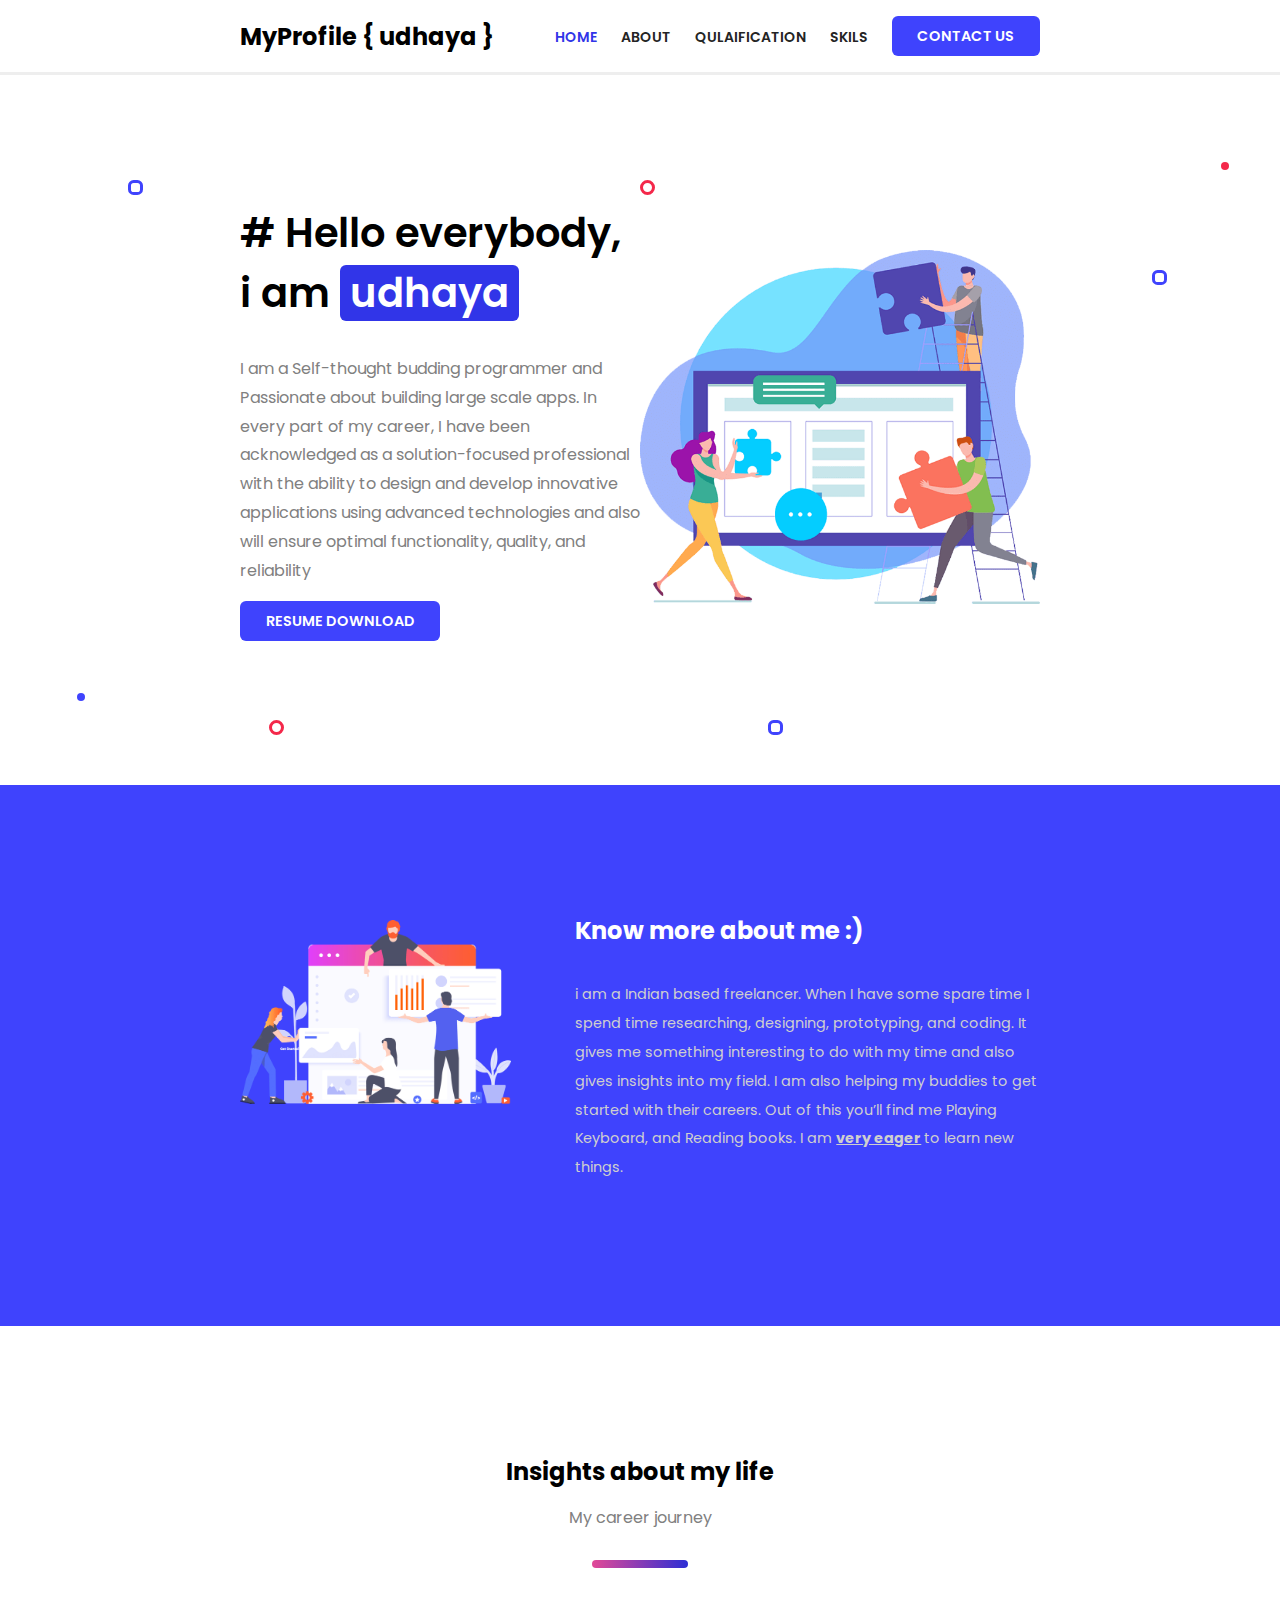
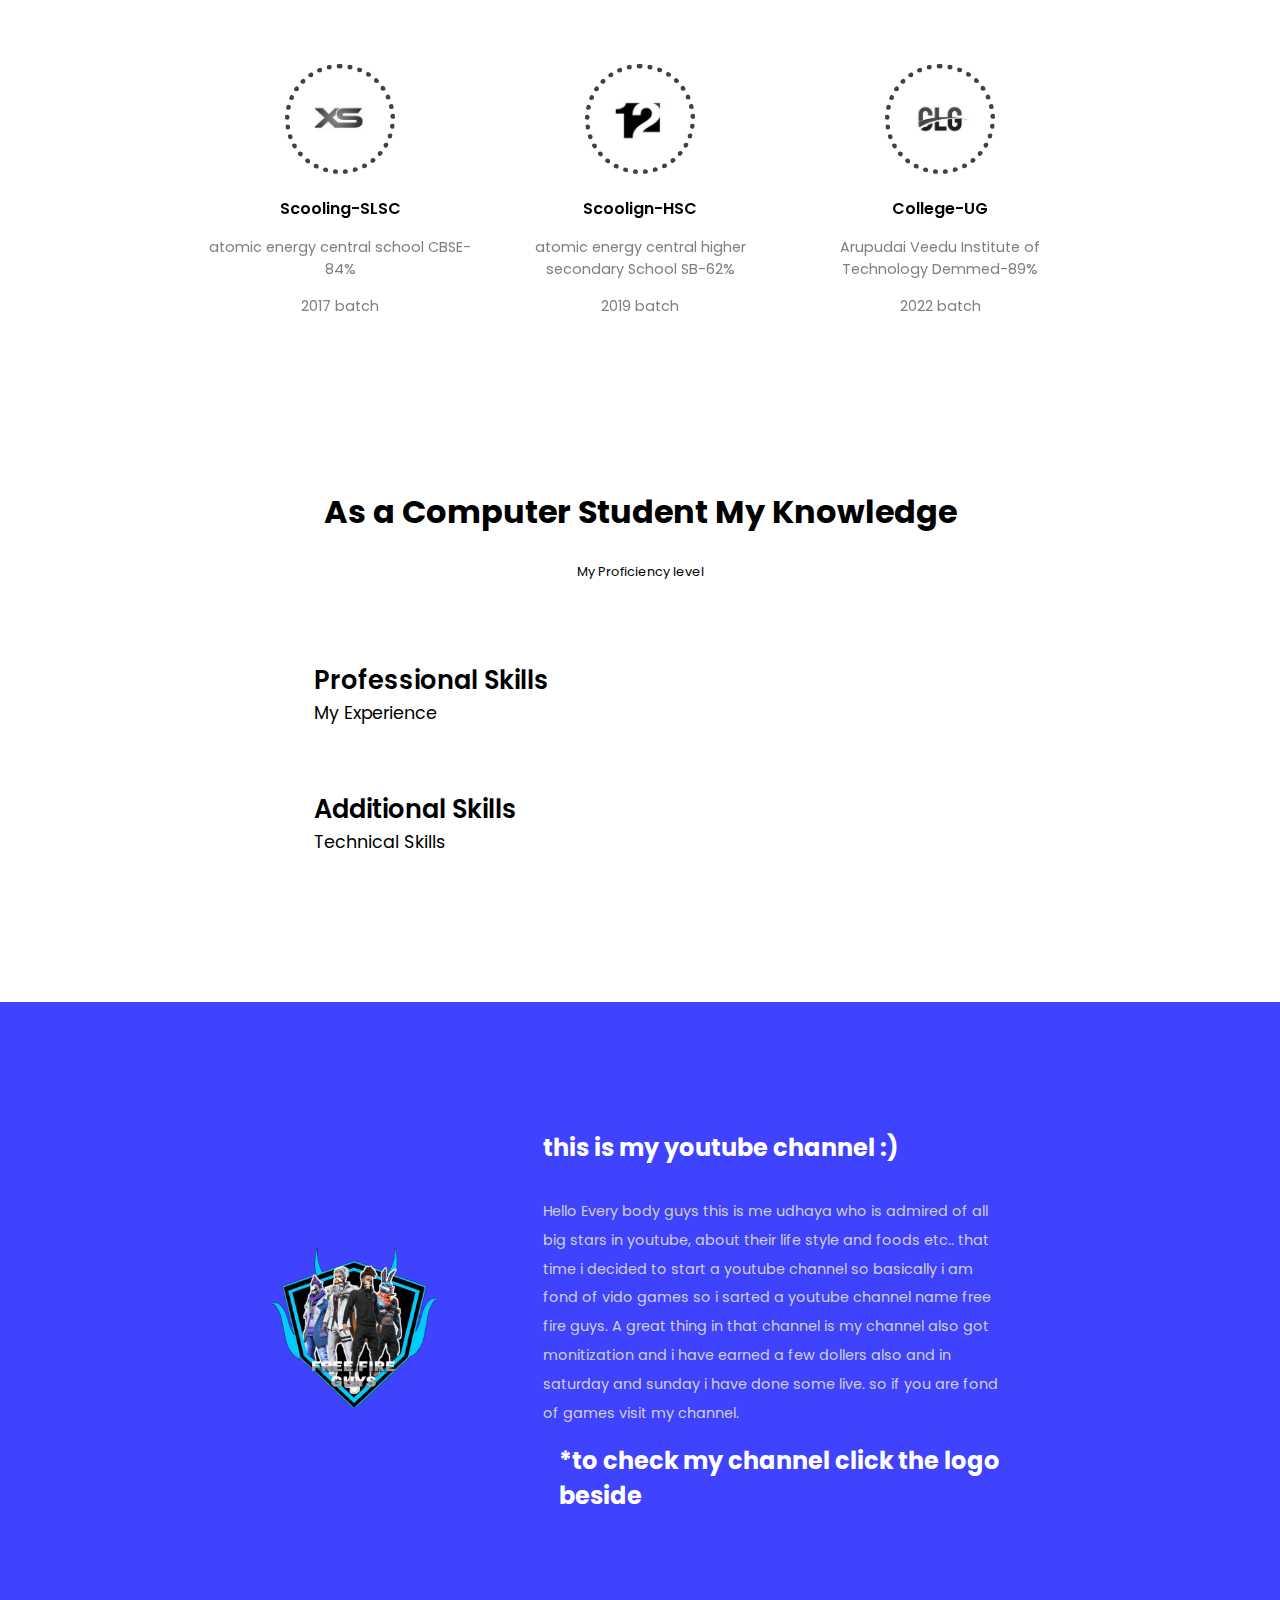
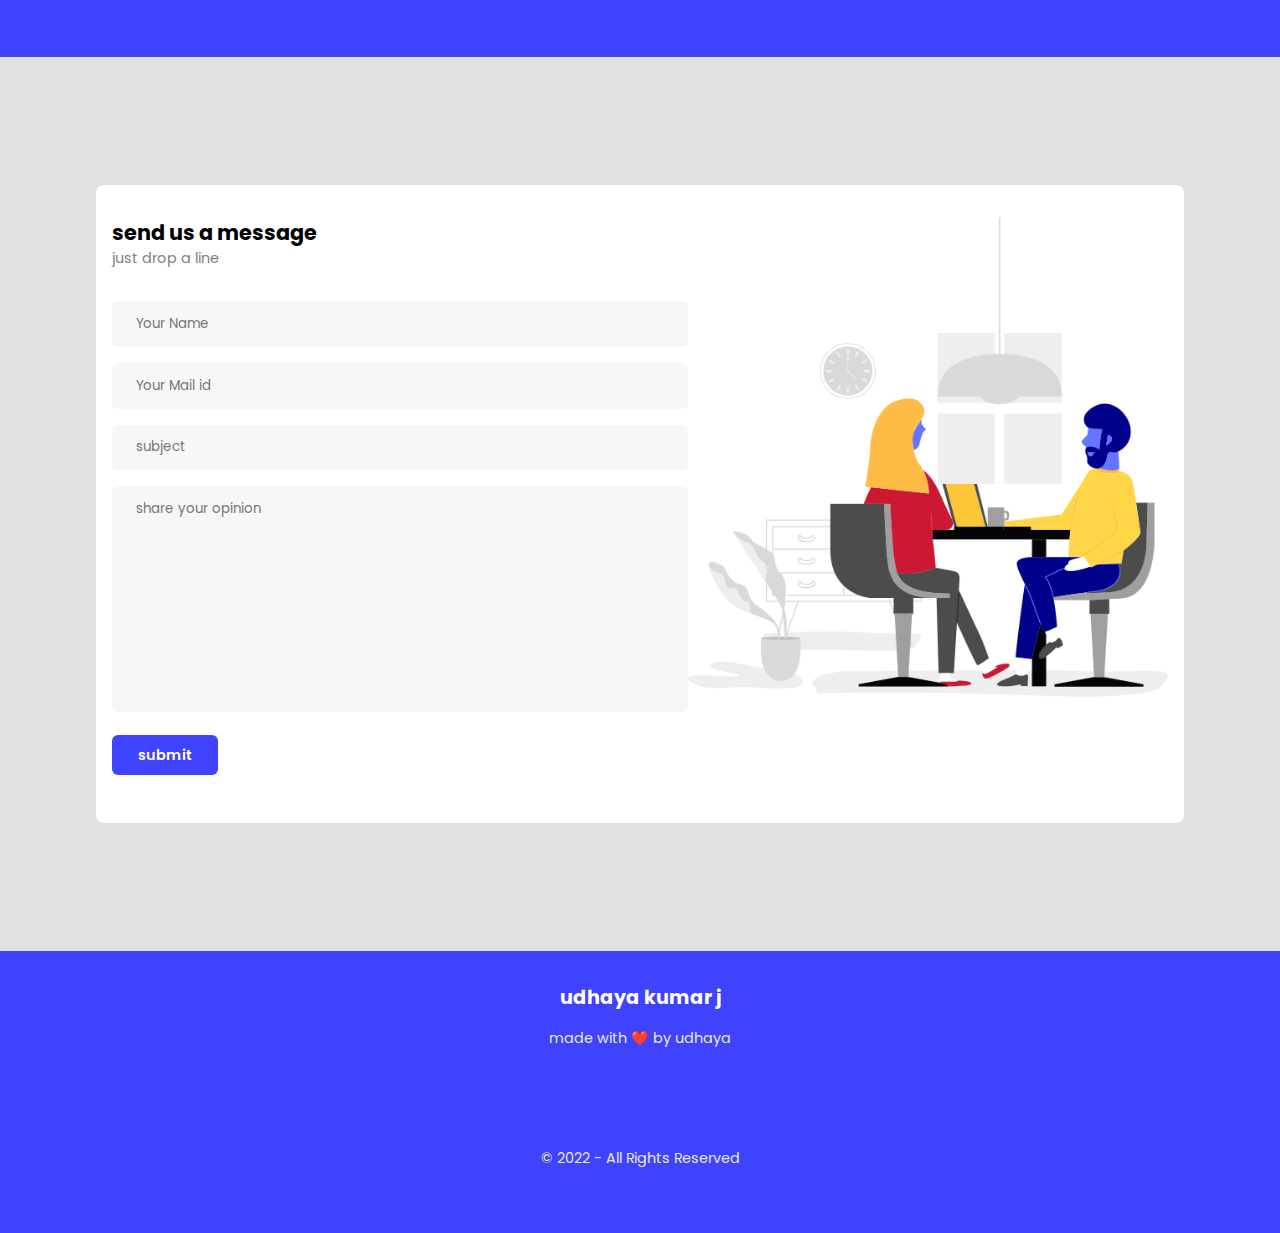
<file: index.html>
<!DOCTYPE html>
<html lang="en">

<head>
    <meta charset="UTF-8">
    <meta http-equiv="X-UA-Compatible" content="IE=edge">
    <meta name="viewport" content="width=device-width, initial-scale=1.0">

    <meta property="og:title" content="UdhyaKumar j portfolio website" />
    <meta property="og:description" content="Guys this is my profile or my life carear journey, this webiste is created by me on my own by refereing internet 
    without anybody help " />
    <meta property="og:image" content="./assets/img/my_website.png" />
    <title>My Own Website</title>
    <!-- <link rel="shortcut icon" href="fevion.png" type="image/x-icon"> -->
    <link rel="shortcut icon" href="./assets/img/favicon.png" type="image/x-icon">

    <link rel="stylesheet" href="https://use.fontawesome.com/releases/v5.1.1/css/all.css"
        integrity="sha384-O8whS3fhG2OnA5Kas0Y9l3cfpmYjapjI0E4theH4iuMD+pLhbf6JI0jIMfYcK3yZ" crossorigin="anonymous">

    <!-- <link rel="stylesheet" href="./assets/css/bootstrap.min.css">  -->

    <link rel="stylesheet" href="./assets/css/bootstrap-grid.rtl.min.css">
    <link rel="stylesheet" href="./assets/css/bootstrap-grid.min.css">
    <link rel="stylesheet" href="./assets/css/style.css">
</head>

<body>
    <!-- START OF HEADER -->
    <header class="header ">
        <div>
            <h2>MyProfile <span class="font_name color-anim">{ udhaya }</span> </h2>
        </div>

        <div>
            <div class="nav-toggler">
                <i class="navIcon fa fa-bars"></i>

                <i class="navIcon fa fa-times hidden"></i>
            </div>
            <ul class="header--menu ">
                <li class="header--menu__item">
                    <a href="#home" class="active">Home</a>
                </li>
                <li class="header--menu__item">
                    <a href="#about">About</a>
                </li>
                <li class="header--menu__item">
                    <a href="#roadmap">Qulaification</a>
                </li>
                <li class="header--menu__item">
                    <a href="#skills">Skils</a>

                </li>
                <li>
                    <a href="#contact" class="btn-primary">Contact Us</a>
                </li>
            </ul>
        </div>
    </header>
    <!-- END OF HEADER -->

    <!-- START OF MAIN -->
    <main>
        <section id="home" class="hero-area">
            <div class="background-shapes">
                <div class="box1"></div>
                <div class="box2"></div>
                <div class="box3"></div>
                <div class="dot1"></div>
                <div class="dot2"></div>
                <div class="dot3"></div>
                <div class="dot4"></div>
                <div class="heart1">
                    <i class="far fa-heart"></i>
                </div>
                <div class="heart1">
                    <i class="far fa-heart"></i>
                </div>
                <div class="heart2">
                    <i class="far fa-heart"></i>
                </div>
                <div class="circle1"></div>
                <div class="circle2"></div>
            </div>
            <div class="hero-area--contents space-y-1">
                <h1 class="hero-area--tittle">
                    # Hello everybody, i am <span class="badge badge-primary">udhaya</span>
                </h1>
                <p class="hero-area--desc">
                    I am a Self-thought budding programmer and Passionate about building large scale apps. In every part
                    of my career, I have been acknowledged as a solution-focused
                    professional with the ability to design and develop innovative applications using advanced
                    technologies and also will ensure optimal functionality, quality, and reliability
                </p>
                <div class="mt-1 space-x-1 space-y-1">
                    <a href="./resume.pdf" target="_thappa">
                        <button class=" btn btn-primary text-uppercase">

                            RESUME DOWNLOAD

                            <i class="fa-duotone fa-download" aria-hidden="true"></i>
                        </button>

                    </a>




                    <!-- jo -->
                </div>
            </div>
            <div>
                <img src="./assets/img/web-design-illustration.png" alt="web development" class="img-responsive">
            </div>

        </section>
        <!-- STARAT OF ABOUT -->
        <section id="about" class="about-area space-x-4 space-y-5">

            <div>
                <img src="./assets/img/web-development-illustration.png" alt="web-development-illustration"
                    class="about-area--img img-responsive">
            </div>
            <div class="about-area--contents space-y-1">
                <h2>Know more about me :)</h2>
                <p class="pt-1">i am a Indian based freelancer. When I have some spare time I spend time
                    researching, designing,
                    prototyping, and coding. It gives me something interesting to do with my time and also gives
                    insights into my field. I am also helping my buddies to get started with their careers. Out of this
                    you’ll find me Playing Keyboard, and Reading books. I am <b><u>very eager</u> </b> to learn new
                    things.</p>
            </div>
        </section>
        <!-- END OF ABOUT -->

        <!-- START OF ROAD MAP -->
        <section id="roadmap" class="roadmap pb-4">
            <div class="roadmap--heading space-y-1">
                <h2>Insights about my life</h2>
                <p>My career journey</p>
                <div class="line"></div>
            </div>

            <div class="roadmap--items space-x-6 ">
                <div class="roadmap--item">
                    <a href="http://www.aecsanupuram.edu.in/">
                    <div class="roadmap--item--img">
                        
                        <img src="./assets/img/technologies/xstd-logo1.jpg" alt="xstd-logo">
                    </div>
                </a>
                    <div class="roadmap--item--contents space-y-1">
                        <h5>Scooling-SLSC</h5>
                        <p>atomic energy central school CBSE-84%</p>
                        <p>2017 batch</p>
                    </div>
                    <!-- <img src="./assets/img/technologies/xiistd-logo.jpg" alt="xiistd-logo.jpg"> -->


                </div>

                <div class="roadmap--item">
                    <a href="https://aecs2kalpakkam.in/">
                    <div class="roadmap--item--img">
                        <img src="./assets/img/technologies/xiistd-logo1.jpg" alt="xstd-logo">
                    </div></a>
                    <div class="roadmap--item--contents space-y-1">
                        <h5>Scoolign-HSC</h5>
                        <p>atomic energy central higher secondary School SB-62%</p>
                        <p>2019 batch</p>
                    </div>
                    <!-- <img src="./assets/img/technologies/xiistd-logo.jpg" alt="xiistd-logo.jpg"> -->


                </div>

                <div class="roadmap--item ">
                    <a href="https://www.avit.ac.in/">
                    <div class="roadmap--item--img">
                        <img src="./assets/img/technologies/clg-logo1.jpg" alt="xstd-logo">
                    </div></a>
                    <div class="roadmap--item--contents space-y-1">
                        <h5>College-UG</h5>
                        <p>Arupudai Veedu Institute of Technology Demmed-89%</p>
                        <p>2022 batch</p>
                    </div>
                    <!-- <img src="./assets/img/technologies/xiistd-logo.jpg" alt="xiistd-logo.jpg"> -->


                </div>




            </div>
        </section>
        <!-- END OF ROAD MAP -->


        <!--  START OF SKILS-->
        <section id="skills" class="skills section pt-1">
            <h2 class="section__title">As a Computer Student My Knowledge</h2>
            <p class="section__subtitle subtitle">My Proficiency level</p>

            <div class="skills__container container grid">
                <div>
                    <!--==================== SKILLS 1 ====================-->
                    <div class="skills__content skills__open " id="btn">
                        <div class="skills__header">
                            <i class="fas fa-code skills__brace"></i>




                            <div>


                                <h1 class="skills__title">Professional Skills</h1>
                                <p class="skills__subtitle">My Experience</p>
                            </div>

                            <i class="fas fa-chevron-down skills__arrow"></i>
                        </div>

                        <div class="skills__list grid " id="list">
                            <div class="skills__data">
                                <div class="skills__titles">
                                    <h3 class="skills_name">C Language</h3>
                                    <span class="skills__number">95%</span>
                                </div>
                                <div class="skills__bar">
                                    <span class="skills__percentage skills__html"></span>
                                </div>
                            </div>

                            <div class="skills__data">
                                <div class="skills__titles">
                                    <h3 class="skills_name">C++</h3>
                                    <span class="skills__number">80%</span>
                                </div>
                                <div class="skills__bar">
                                    <span class="skills__percentage skills__css"></span>
                                </div>
                            </div>

                            <div class="skills__data">
                                <div class="skills__titles">
                                    <h3 class="skills_name">Java</h3>
                                    <span class="skills__number">85%</span>
                                </div>
                                <div class="skills__bar">
                                    <span class="skills__percentage skills__js"></span>
                                </div>
                            </div>

                            <div class="skills__data">
                                <div class="skills__titles">
                                    <h3 class="skills_name">Web Designing</h3>
                                    <span class="skills__number">85%</span>
                                </div>
                                <div class="skills__bar">
                                    <span class="skills__percentage skills__react"></span>
                                </div>
                            </div>

                            <div class="skills__data">
                                <div class="skills__titles">
                                    <h3 class="skills_name">DataBase</h3>
                                    <span class="skills__number">90%</span>
                                </div>
                                <div class="skills__bar">
                                    <span class="skills__percentage skills__angular"></span>
                                </div>
                            </div>

                        </div>
                    </div>

                    <!--==================== SKILLS 2 ====================-->
                    <div class="skills__content skills__close" id="btn_2">
                        <div class="skills__header">
                            <i class="fas fa-server skills__server"></i>

                            <div>
                                <h1 class="skills__title">Additional Skills</h1>
                                <span class="skills__subtitle">Technical Skills</span>
                            </div>

                            <i class="fas fa-chevron-down skills__arrow"></i>
                        </div>

                        <div class="skills__list grid" id="list_2">
                            <div class="skills__data">
                                <div class="skills__titles">
                                    <h3 class="skills_name">Typing Speed</h3>
                                    <span class="skills__number">80%</span>
                                </div>
                                <div class="skills__bar">
                                    <span class="skills__percentage skills__php"></span>
                                </div>
                            </div>

                            <div class="skills__data">
                                <div class="skills__titles">
                                    <h3 class="skills_name">Eger to learn new things</h3>
                                    <span class="skills__number">100%</span>
                                </div>
                                <div class="skills__bar">
                                    <span class="skills__percentage skills__node"></span>
                                </div>
                            </div>

                            <div class="skills__data">
                                <div class="skills__titles">
                                    <h3 class="skills_name">Aptitude</h3>
                                    <span class="skills__number">80%</span>
                                </div>
                                <div class="skills__bar">
                                    <span class="skills__percentage skills__firebase"></span>
                                </div>
                            </div>

                            <div class="skills__data">
                                <div class="skills__titles">
                                    <h3 class="skills_name">English Fluency</h3>
                                    <span class="skills__number">86%</span>
                                </div>
                                <div class="skills__bar">
                                    <span class="skills__percentage skills__python"></span>
                                </div>
                            </div>
                        </div>
                    </div>
                </div>

                <div>
                    <!--==================== SKILLS 3 ====================-->
                    <!-- <div class="skills__content skills__close" id="btn-2">
                        <div class="skills__header">
                            <i class="uil uil-swatchbook skills__icon"></i>

                            <div>
                                <h1 class="skills__title">Databases</h1>
                                <span class="skills__subtitle">More than 1 year</span>
                            </div>

                            <i class="uil uil-angle-down skills__arrow"></i>
                        </div>

                        <div class="skills__list grid" id="list-2">
                            <div class="skills__data">
                                <div class="skills__titles">
                                    <h3 class="skills_name">MySQL</h3>
                                    <span class="skills__number">90%</span>
                                </div>
                                <div class="skills__bar">
                                    <span class="skills__percentage skills__figma"></span>
                                </div>
                            </div>

                            <div class="skills__data">
                                <div class="skills__titles">
                                    <h3 class="skills_name">Microsoft SQL Server</h3>
                                    <span class="skills__number">85%</span>
                                </div>
                                <div class="skills__bar">
                                    <span class="skills__percentage skills__sketch"></span>
                                </div>
                            </div>

                            <div class="skills__data">
                                <div class="skills__titles">
                                    <h3 class="skills_name">MongoDB</h3>
                                    <span class="skills__number">85%</span>
                                </div>
                                <div class="skills__bar">
                                    <span class="skills__percentage skills__photoshop"></span>
                                </div>
                            </div>
                        </div>
                    </div> -->
                </div>
            </div>
        </section>

        <!-- END OF SKILLS -->

        <!--  STARAT OF ADDITIONAL FOR SKILLS   COURCES     -->

        <!-- <hr> -->



        <section class="iframe-area space-x-4">





            <div>
                <a href="https://www.youtube.com/channel/UCulZeiVY-H_SZd2poT81RoQ?app=desktop" target="blank" class="">
                    <img src="./assets/img/free-fire-guys-logo.png" alt="web-development-illustration"
                        class="about-area--img img-responsive"></a>
            </div>
            <div class="iframe-area--contents">
                <h2>this is my youtube channel :)</h2>
                <p class="pt-2">
                    Hello Every body guys this is me udhaya who is admired of all big stars in youtube, about their life
                    style and foods etc..
                    that time i decided to start a youtube channel so basically i am fond of vido games so i sarted a
                    youtube channel name free fire guys.
                    A great thing in that channel is my channel also got monitization and i have earned a few dollers
                    also and in saturday and sunday i have done some live.
                    so if you are fond of games visit my channel.


                </p>
                <h4>*to check my channel click the logo beside</h4>
            </div>
        </section>


        <!--  END OF ADDTIIONAL FOR SKILLS-->

        <!-- START OF CONTACT US -->

        <section id="contact" class="contact">
            <div class="contact-card">
                <form class="contact-card--contents space-y-1"
                    action="https://formsubmit.co/9e9d3fab4dccd85a03547b35c9cc034f" method="POST">
                    <div class="contact-card-header mb-2">
                        <h4>send us a message</h4>
                        <p>just drop a line</p>
                    </div>

                    <div>
                        <input type="text" name="name" id="" placeholder="Your Name" class="form-control" required>
                    </div>
                    <div>
                        <input type="email" name="email" id="" placeholder="Your Mail id" class="form-control" required>
                    </div>
                    <div>
                        <input type="text" name="subject" id="" placeholder="subject" class="form-control" required>
                    </div>
                    <div>
                        <textarea name="textarea" class="form-control resize-none" rows="10"
                            placeholder="share your opinion" required></textarea>

                        <!-- <input type="text" name="name" id="" placeholder="Your Name" class="form-control"> -->
                    </div>
                    <div>
                        <button class="btn-primary">submit</button>
                    </div>


                </form>

                <div>
                    <img src="./assets/img/cyberdude-contact.png" alt="contact me" class="img-responsive">
                </div>
            </div>
        </section>
        <!-- END OF CONATCT US -->










        <!--  STARAT OF ADDITIONAL FOR SKILLS   COURCES     -->





    </main>
    <!-- END OF MAIN -->

    <!--START OF FOOTER  -->
    <footer class="space-y-2">
        <div>
            <h2> udhaya kumar j</h2>
            <p class="mt-1">made with ❤️ by udhaya</p>

        </div>
        <div class="social-icon">
            <a href="https://www.facebook.com/profile.php?id=100019810538057" target="blank"> <i
                    class="fab fa-facebook"></i></a>
            <a href="https://www.linkedin.com/in/udhaya-kumar-5480b6148/" target="_blank"> <i
                    class="fab fa-linkedin"></i></a>
            <a href="https://www.instagram.com/prince_udhaya_u.k/" target="blank"> <i class="fab fa-instagram"></i></a>
            <a href="https://www.youtube.com/channel/UCulZeiVY-H_SZd2poT81RoQ?app=desktop" target="blank"> <i
                    class="fab fa-youtube"></i></a>
        </div>

        <div class="legal">
            <p>&copy; 2022 - All Rights Reserved</p>
        </div>



    </footer>
    <!-- END OF FOOTER -->



    <script src="./assets/js/main.js"></script>

    <!-- <script>
        const button = document.getElementById("btn");
        const list = document.getElementById("list");

        list.style.display = "none";

        button.addEventListener("click", (event) => {
            if (list.style.display == "none") {
                list.style.display = "block";
            } else {
                list.style.display = "none";
            }

        })




    </script>

    <script>
        const button_2 = document.getElementById("btn_2");
        const list_2 = document.getElementById("list_2");

        list_2.style.display = "none";

        button_2.addEventListener("click", (event) => {
            if (list_2.style.display == "none") {
                list_2.style.display = "block";
            } else {
                list_2.style.display = "none";
            }

        }) -->

    </script>

    <script src="./assets/js/main.js"></script>

    <!-- <script src="./assets/js/jquery.min.js"></script> -->
    <!-- <script src="./assets/js/bootstrap.min.js"></script> -->





</body>

</html>
</file>
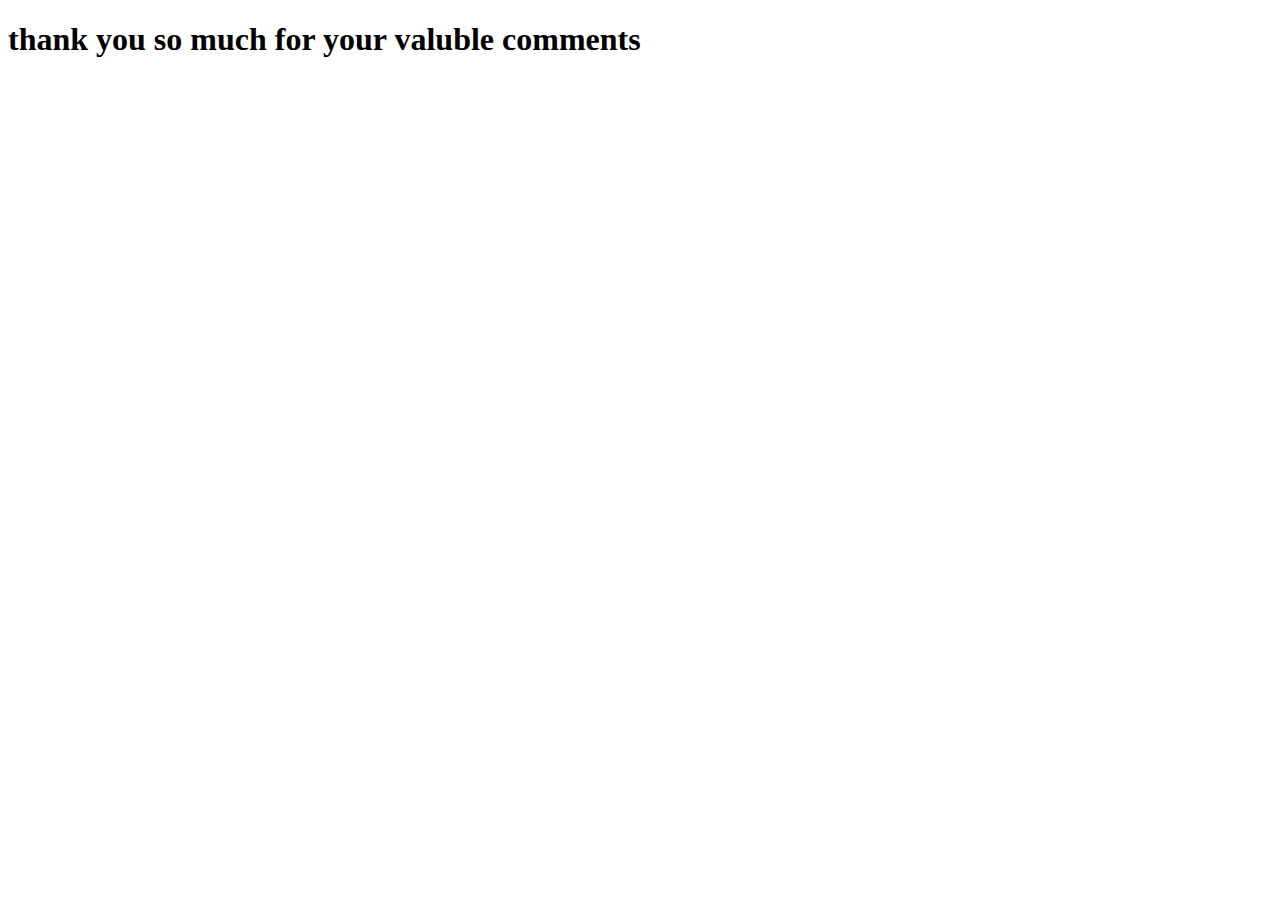
<file: thankyou.html>
<!DOCTYPE html>
<html lang="en">
<head>
    <meta charset="UTF-8">
    <meta http-equiv="X-UA-Compatible" content="IE=edge">
    <meta name="viewport" content="width=device-width, initial-scale=1.0">
    <title>Thank you </title>
</head>
<body>
    <h1>thank you so much for your valuble comments</h1>
</body>
</html>
</file>
<file: assets/css/style.css>
@charset "UTF-8";
@import url("https://fonts.googleapis.com/css2?family=Poppins:wght@100;200;300;400;600;700;800&display=swap");
* {
  padding: 0;
  margin: 0;
  box-sizing: border-box;
  font-family: "poppins", sans-serif;
  scroll-behavior: smooth;
  scroll-margin-top: 50px; }

a {
  text-decoration: none; }

@use "../abstract/variable" as var;
.color-anim {
  transition: 500ms;
  animation: color-change 10s infinite; }

.text-uppercase {
  text-transform: uppercase; }

.line {
  background: linear-gradient(to right, #e24997, #2d2ed4);
  width: 6rem;
  height: 0.5rem;
  border-radius: 6px;
  margin: 30px auto; }

.img-responsive {
  max-width: 100%;
  height: auto; }

.hidden {
  display: none; }

@keyframes color-change {
  0% {
    color: red; }
  50% {
    color: blue; }
  99% {
    color: green; } }
@keyframes box-shape {
  0% {
    transform: rotate(0deg); }
  100% {
    transform: rotate(360deg); } }
@keyframes rotate-infinite {
  0% {
    transform: rotate(0deg); }
  100% {
    transform: rotate(360deg); } }
.m-1 {
  margin: space rem !important; }

.p-1 {
  padding: space rem !important; }

.mt-1 {
  margin-top: 1rem !important; }

.pt-1 {
  padding-top: 1rem !important; }

.mr-1 {
  margin-right: 1rem !important; }

.pr-1 {
  padding-right: 1rem !important; }

.mb-1 {
  margin-bottom: 1rem !important; }

.pb-1 {
  padding-bottom: 1rem !important; }

.ml-1 {
  margin-left: 1rem !important; }

.pl-1 {
  padding-left: 1rem !important; }

.m-2 {
  margin: space rem !important; }

.p-2 {
  padding: space rem !important; }

.mt-2 {
  margin-top: 2rem !important; }

.pt-2 {
  padding-top: 2rem !important; }

.mr-2 {
  margin-right: 2rem !important; }

.pr-2 {
  padding-right: 2rem !important; }

.mb-2 {
  margin-bottom: 2rem !important; }

.pb-2 {
  padding-bottom: 2rem !important; }

.ml-2 {
  margin-left: 2rem !important; }

.pl-2 {
  padding-left: 2rem !important; }

.m-3 {
  margin: space rem !important; }

.p-3 {
  padding: space rem !important; }

.mt-3 {
  margin-top: 3rem !important; }

.pt-3 {
  padding-top: 3rem !important; }

.mr-3 {
  margin-right: 3rem !important; }

.pr-3 {
  padding-right: 3rem !important; }

.mb-3 {
  margin-bottom: 3rem !important; }

.pb-3 {
  padding-bottom: 3rem !important; }

.ml-3 {
  margin-left: 3rem !important; }

.pl-3 {
  padding-left: 3rem !important; }

.m-4 {
  margin: space rem !important; }

.p-4 {
  padding: space rem !important; }

.mt-4 {
  margin-top: 4rem !important; }

.pt-4 {
  padding-top: 4rem !important; }

.mr-4 {
  margin-right: 4rem !important; }

.pr-4 {
  padding-right: 4rem !important; }

.mb-4 {
  margin-bottom: 4rem !important; }

.pb-4 {
  padding-bottom: 4rem !important; }

.ml-4 {
  margin-left: 4rem !important; }

.pl-4 {
  padding-left: 4rem !important; }

.m-5 {
  margin: space rem !important; }

.p-5 {
  padding: space rem !important; }

.mt-5 {
  margin-top: 5rem !important; }

.pt-5 {
  padding-top: 5rem !important; }

.mr-5 {
  margin-right: 5rem !important; }

.pr-5 {
  padding-right: 5rem !important; }

.mb-5 {
  margin-bottom: 5rem !important; }

.pb-5 {
  padding-bottom: 5rem !important; }

.ml-5 {
  margin-left: 5rem !important; }

.pl-5 {
  padding-left: 5rem !important; }

.m-6 {
  margin: space rem !important; }

.p-6 {
  padding: space rem !important; }

.mt-6 {
  margin-top: 6rem !important; }

.pt-6 {
  padding-top: 6rem !important; }

.mr-6 {
  margin-right: 6rem !important; }

.pr-6 {
  padding-right: 6rem !important; }

.mb-6 {
  margin-bottom: 6rem !important; }

.pb-6 {
  padding-bottom: 6rem !important; }

.ml-6 {
  margin-left: 6rem !important; }

.pl-6 {
  padding-left: 6rem !important; }

.m-7 {
  margin: space rem !important; }

.p-7 {
  padding: space rem !important; }

.mt-7 {
  margin-top: 7rem !important; }

.pt-7 {
  padding-top: 7rem !important; }

.mr-7 {
  margin-right: 7rem !important; }

.pr-7 {
  padding-right: 7rem !important; }

.mb-7 {
  margin-bottom: 7rem !important; }

.pb-7 {
  padding-bottom: 7rem !important; }

.ml-7 {
  margin-left: 7rem !important; }

.pl-7 {
  padding-left: 7rem !important; }

.m-8 {
  margin: space rem !important; }

.p-8 {
  padding: space rem !important; }

.mt-8 {
  margin-top: 8rem !important; }

.pt-8 {
  padding-top: 8rem !important; }

.mr-8 {
  margin-right: 8rem !important; }

.pr-8 {
  padding-right: 8rem !important; }

.mb-8 {
  margin-bottom: 8rem !important; }

.pb-8 {
  padding-bottom: 8rem !important; }

.ml-8 {
  margin-left: 8rem !important; }

.pl-8 {
  padding-left: 8rem !important; }

.m-9 {
  margin: space rem !important; }

.p-9 {
  padding: space rem !important; }

.mt-9 {
  margin-top: 9rem !important; }

.pt-9 {
  padding-top: 9rem !important; }

.mr-9 {
  margin-right: 9rem !important; }

.pr-9 {
  padding-right: 9rem !important; }

.mb-9 {
  margin-bottom: 9rem !important; }

.pb-9 {
  padding-bottom: 9rem !important; }

.ml-9 {
  margin-left: 9rem !important; }

.pl-9 {
  padding-left: 9rem !important; }

.m-10 {
  margin: space rem !important; }

.p-10 {
  padding: space rem !important; }

.mt-10 {
  margin-top: 10rem !important; }

.pt-10 {
  padding-top: 10rem !important; }

.mr-10 {
  margin-right: 10rem !important; }

.pr-10 {
  padding-right: 10rem !important; }

.mb-10 {
  margin-bottom: 10rem !important; }

.pb-10 {
  padding-bottom: 10rem !important; }

.ml-10 {
  margin-left: 10rem !important; }

.pl-10 {
  padding-left: 10rem !important; }

.m-12 {
  margin: space rem !important; }

.p-12 {
  padding: space rem !important; }

.mt-12 {
  margin-top: 12rem !important; }

.pt-12 {
  padding-top: 12rem !important; }

.mr-12 {
  margin-right: 12rem !important; }

.pr-12 {
  padding-right: 12rem !important; }

.mb-12 {
  margin-bottom: 12rem !important; }

.pb-12 {
  padding-bottom: 12rem !important; }

.ml-12 {
  margin-left: 12rem !important; }

.pl-12 {
  padding-left: 12rem !important; }

.m-14 {
  margin: space rem !important; }

.p-14 {
  padding: space rem !important; }

.mt-14 {
  margin-top: 14rem !important; }

.pt-14 {
  padding-top: 14rem !important; }

.mr-14 {
  margin-right: 14rem !important; }

.pr-14 {
  padding-right: 14rem !important; }

.mb-14 {
  margin-bottom: 14rem !important; }

.pb-14 {
  padding-bottom: 14rem !important; }

.ml-14 {
  margin-left: 14rem !important; }

.pl-14 {
  padding-left: 14rem !important; }

.m-16 {
  margin: space rem !important; }

.p-16 {
  padding: space rem !important; }

.mt-16 {
  margin-top: 16rem !important; }

.pt-16 {
  padding-top: 16rem !important; }

.mr-16 {
  margin-right: 16rem !important; }

.pr-16 {
  padding-right: 16rem !important; }

.mb-16 {
  margin-bottom: 16rem !important; }

.pb-16 {
  padding-bottom: 16rem !important; }

.ml-16 {
  margin-left: 16rem !important; }

.pl-16 {
  padding-left: 16rem !important; }

.m-18 {
  margin: space rem !important; }

.p-18 {
  padding: space rem !important; }

.mt-18 {
  margin-top: 18rem !important; }

.pt-18 {
  padding-top: 18rem !important; }

.mr-18 {
  margin-right: 18rem !important; }

.pr-18 {
  padding-right: 18rem !important; }

.mb-18 {
  margin-bottom: 18rem !important; }

.pb-18 {
  padding-bottom: 18rem !important; }

.ml-18 {
  margin-left: 18rem !important; }

.pl-18 {
  padding-left: 18rem !important; }

.m-20 {
  margin: space rem !important; }

.p-20 {
  padding: space rem !important; }

.mt-20 {
  margin-top: 20rem !important; }

.pt-20 {
  padding-top: 20rem !important; }

.mr-20 {
  margin-right: 20rem !important; }

.pr-20 {
  padding-right: 20rem !important; }

.mb-20 {
  margin-bottom: 20rem !important; }

.pb-20 {
  padding-bottom: 20rem !important; }

.ml-20 {
  margin-left: 20rem !important; }

.pl-20 {
  padding-left: 20rem !important; }

.space-x-1 > * {
  margin-right: 1rem; }

.space-y-1 > * {
  margin-bottom: 1rem; }

.space-x-2 > * {
  margin-right: 2rem; }

.space-y-2 > * {
  margin-bottom: 2rem; }

.space-x-3 > * {
  margin-right: 3rem; }

.space-y-3 > * {
  margin-bottom: 3rem; }

.space-x-4 > * {
  margin-right: 4rem; }

.space-y-4 > * {
  margin-bottom: 4rem; }

.space-x-5 > * {
  margin-right: 5rem; }

.space-y-5 > * {
  margin-bottom: 5rem; }

@use "../abstract/variable" as var;
.btn, .btn-primary {
  padding: 0.8rem 1.6rem;
  border-radius: 6px;
  font-weight: 600;
  line-height: 1;
  font-size: 0.9rem;
  border: none;
  outline: none;
  display: inline-block; }
  .btn-primary {
    background-color: #3f43fd;
    color: white; }
    .btn-primary:hover {
      background-color: #3135e8;
      transition: 300ms;
      display: inline-block;
      font-size: 1rem; }

.form-control {
  padding: 0.8rem 1.5rem;
  width: 100%;
  background-color: #f7f7f7;
  border: none;
  border-radius: 5px;
  outline: none; }
  .form-control:focus {
    border: 2px solid #3f43fd; }

@use "../abstract/variable" as var;
.header {
  padding: 1rem 20rem;
  display: flex;
  justify-content: space-between;
  align-items: center;
  border-bottom: #eee solid; }
  @media only screen and (max-width: 576px) {
    .header {
      padding: 1rem 2rem; } }
  @media only screen and (min-width: 576px) {
    .header {
      padding: 1rem 2rem; } }
  @media only screen and (min-width: 768px) {
    .header {
      padding: 1rem 2rem; } }
  @media only screen and (min-width: 992px) {
    .header {
      padding: 1rem 6rem; } }
  @media only screen and (min-width: 1200px) {
    .header {
      padding: 1rem 15rem; } }
  @media only screen and (min-width: 1400px) {
    .header {
      padding: 1rem 20rem; } }
  @media only screen and (max-width: 576px) {
    .header h2 > span {
      font-size: 1rem; } }
  .header .nav-toggler {
    display: none; }
    @media only screen and (max-width: 576px) {
      .header .nav-toggler {
        display: block;
        font-size: 1.3rem; } }
    @media only screen and (min-width: 576px) {
      .header .nav-toggler {
        display: block;
        font-size: 1.3rem; } }
    @media only screen and (min-width: 768px) {
      .header .nav-toggler {
        display: block;
        font-size: 1.3rem; } }
    @media only screen and (min-width: 992px) {
      .header .nav-toggler {
        display: none;
        font-size: 1.3rem; } }
  .header--menu {
    display: flex;
    align-items: center;
    list-style: none;
    text-transform: uppercase; }
    @media only screen and (max-width: 576px) {
      .header--menu {
        display: none;
        position: fixed;
        top: -100%;
        background-color: #0080ff;
        left: 0;
        width: 100vw;
        height: 100vh;
        z-index: 1;
        transition: 500ms; }
        .header--menu.show {
          display: block;
          top: 64px;
          text-align: center; }
        .header--menu li {
          padding: 2rem; }
          .header--menu li a {
            color: white; }
            .header--menu li a.active {
              color: black; } }
    @media only screen and (min-width: 576px) and (max-width: 768px) {
      .header--menu {
        display: none;
        position: fixed;
        top: -100%;
        background-color: #0080ff;
        left: 0;
        width: 100vw;
        height: 100vh;
        z-index: 1;
        transition: 500ms; }
        .header--menu.show {
          display: block;
          top: 64px;
          text-align: center; }
        .header--menu li {
          padding: 2rem; }
          .header--menu li a {
            color: white; }
            .header--menu li a.active {
              color: black; } }
    @media only screen and (min-width: 768px) and (max-width: 992px) {
      .header--menu {
        display: none;
        position: fixed;
        top: -100%;
        background-color: #0080ff;
        left: 0;
        width: 100vw;
        height: 100vh;
        z-index: 1;
        transition: 500ms; }
        .header--menu.show {
          display: block;
          top: 64px;
          text-align: center; }
        .header--menu li {
          padding: 2rem; }
          .header--menu li a {
            color: white; }
            .header--menu li a.active {
              color: black; } }
    @media only screen and (min-width: 992px) {
      .header--menu {
        display: flex; } }
    .header--menu__item > a {
      margin-right: 1.5rem;
      font-size: 14px;
      font-weight: 600;
      color: #242424;
      transition: 200ms; }
      .header--menu__item > a:hover {
        color: #3135e8; }
      .header--menu__item > a.active {
        color: #3135e8; }
  .header.navbar-fixed {
    position: fixed;
    top: -1px;
    left: 0;
    right: 0;
    width: 100%;
    background-color: #eee;
    box-shadow: 1px 1px 1px 0 #e6e6e6;
    z-index: 10; }

@media only screen and (max-width: 576px) {
  .background-shapes {
    display: none; } }
.background-shapes .box1 {
  position: absolute;
  top: 20%;
  left: 10%;
  border-radius: 0.35rem;
  width: 15px;
  height: 15px;
  background-color: transparent;
  border: 3px solid #3f43fd;
  z-index: -1;
  transform: rotate(360deg);
  animation: box-shape linear 5s infinite; }
.background-shapes .box2 {
  position: absolute;
  top: 80%;
  left: 60%;
  border-radius: 0.35rem;
  width: 15px;
  height: 15px;
  background-color: transparent;
  border: 3px solid #3f43fd;
  z-index: -1;
  transform: rotate(360deg);
  animation: box-shape linear 5s infinite; }
.background-shapes .box3 {
  position: absolute;
  top: 30%;
  left: 90%;
  border-radius: 0.35rem;
  width: 15px;
  height: 15px;
  background-color: transparent;
  border: 3px solid #3f43fd;
  z-index: -1;
  transform: rotate(360deg);
  animation: box-shape linear 5s infinite; }
.background-shapes .dot1 {
  position: absolute;
  top: 77%;
  left: 6%;
  border-radius: 50%;
  width: 8px;
  height: 8px;
  background-color: #3f43fd;
  z-index: -1;
  transform: rotate(360deg);
  animation: box-shape linear 5s infinite; }
.background-shapes .dot2 {
  position: absolute;
  top: 18%;
  right: 4%;
  border-radius: 50%;
  width: 8px;
  height: 8px;
  background-color: #f4284a;
  z-index: -1;
  transform: rotate(360deg);
  animation: box-shape linear 5s infinite; }
.background-shapes .dot3 {
  position: absolute;
  top: 90%;
  left: 43%;
  border-radius: 50%;
  width: 8px;
  height: 8px;
  background-color: #f428f4;
  z-index: -1;
  transform: rotate(360deg);
  animation: box-shape linear 5s infinite; }
.background-shapes .dot4 {
  position: absolute;
  top: 91%;
  right: 6%;
  border-radius: 50%;
  width: 8px;
  height: 8px;
  background-color: red;
  z-index: -1;
  transform: rotate(360deg);
  animation: box-shape linear 5s infinite; }
.background-shapes .heart1 {
  font-size: 1.5rem;
  position: absolute;
  top: 51%;
  left: 12%;
  z-index: -1;
  color: #f4284a;
  animation: box-shape linear 5s infinite; }
  @media only screen and (min-width: 992px) {
    .background-shapes .heart1 {
      left: 5%; } }
.background-shapes .heart2 {
  font-size: 1.5rem;
  position: absolute;
  top: 55%;
  right: 8%;
  z-index: -1;
  color: red;
  animation: box-shape linear 5s infinite; }
  @media only screen and (min-width: 992px) {
    .background-shapes .heart2 {
      right: 5%;
      top: 60%; } }
.background-shapes .circle1 {
  position: absolute;
  top: 80%;
  left: 21%;
  border-radius: 50%;
  width: 15px;
  height: 15px;
  border: 3px solid #f4284a;
  z-index: -1;
  transform: rotate(360deg);
  animation: box-shape linear 5s infinite; }
.background-shapes .circle2 {
  position: absolute;
  top: 25%;
  left: 50%;
  border-radius: 50%;
  width: 15px;
  height: 15px;
  border: 3px solid #f4284a;
  z-index: -1;
  transform: rotate(360deg);
  animation: box-shape linear 5s infinite; }
  @media only screen and (min-width: 576px) {
    .background-shapes .circle2 {
      top: 20%; } }
  @media only screen and (min-width: 768px) {
    .background-shapes .circle2 {
      top: 20%; } }

footer {
  padding: 2rem 0rem;
  background-color: #3f43fd;
  text-align: center;
  color: #fff; }
  @media only screen and (max-width: 576px) {
    footer h2 {
      font-size: 1.2rem; } }
  @media only screen and (min-width: 576px) {
    footer h2 {
      font-size: 1.2rem; } }
  @media only screen and (min-width: 1400px) {
    footer h2 {
      font-size: 1.5rem; } }
  footer p {
    color: #e8e8e8; }
    @media only screen and (max-width: 576px) {
      footer p {
        font-size: 0.9rem; } }
    @media only screen and (min-width: 576px) {
      footer p {
        font-size: 0.9rem; } }
  footer a {
    color: #fff; }
    footer a:hover {
      text-shadow: 2px 2px 10px black; }
  footer .social-icon > a > i {
    transition: 500ms;
    font-size: 1.5rem;
    padding: 0 10px;
    color: #1619a0; }
    footer .social-icon > a > i:hover {
      color: #e0e0e0; }
  footer .legal {
    font-size: 0.9rem; }

.badge {
  padding: 0px 10px;
  border-radius: 6px; }
  .badge-primary {
    background-color: #3135e8;
    color: white; }

.about-area {
  background-color: #3f43fd;
  padding: 8rem 20rem;
  display: flex;
  justify-content: center;
  align-items: center;
  margin-top: 11rem; }
  @media only screen and (max-width: 576px) {
    .about-area {
      padding: 4rem 2rem;
      flex-direction: column;
      margin-top: 0; } }
  @media only screen and (min-width: 576px) {
    .about-area {
      padding: 4rem 2rem;
      flex-direction: column;
      margin-top: 0; } }
  @media only screen and (min-width: 992px) {
    .about-area {
      flex-direction: row;
      align-items: center;
      padding: 8rem 6rem;
      margin-top: 0; } }
  @media only screen and (min-width: 1200px) {
    .about-area {
      padding: 8rem 15rem; } }
  @media only screen and (min-width: 1400px) {
    .about-area {
      padding: 8rem 20rem; } }
  .about-area--img {
    width: 32rem; }
    @media only screen and (min-width: 576px) {
      .about-area--img {
        width: 20rem; } }
    @media only screen and (min-width: 992px) {
      .about-area--img {
        width: 66rem;
        align-items: center; } }
    @media only screen and (min-width: 1200px) {
      .about-area--img {
        width: 100rem; } }
  .about-area--contents {
    color: #fff; }
    @media only screen and (max-width: 576px) {
      .about-area--contents {
        margin: 0; } }
    @media only screen and (min-width: 576px) {
      .about-area--contents {
        margin: 0; } }
    .about-area--contents h2 {
      font-size: 3rem; }
      @media only screen and (max-width: 576px) {
        .about-area--contents h2 {
          font-size: 1.5rem; } }
      @media only screen and (min-width: 576px) {
        .about-area--contents h2 {
          font-size: 1.5rem; } }
      @media only screen and (min-width: 1400px) {
        .about-area--contents h2 {
          font-size: 3rem; } }
    .about-area--contents p {
      line-height: 2;
      color: #cfcfcf;
      padding: none; }
      @media only screen and (max-width: 576px) {
        .about-area--contents p {
          font-size: 0.9rem; } }
      @media only screen and (min-width: 576px) {
        .about-area--contents p {
          font-size: 0.9rem; } }
      @media only screen and (min-width: 992px) {
        .about-area--contents p {
          font-size: 0.9rem; } }
      @media only screen and (min-width: 1400px) {
        .about-area--contents p {
          font-size: 1rem; } }

.hero-area {
  padding: 8rem 20rem;
  display: flex;
  justify-content: space-around;
  align-items: center; }
  @media only screen and (max-width: 576px) {
    .hero-area {
      padding: 4rem 2rem;
      flex-direction: column; } }
  @media only screen and (min-width: 576px) {
    .hero-area {
      padding: 4rem 2rem;
      flex-direction: column; } }
  @media only screen and (min-width: 768px) {
    .hero-area {
      padding: 4rem 2rem;
      flex-direction: column; } }
  @media only screen and (min-width: 992px) {
    .hero-area {
      padding: 8rem 6rem;
      flex-direction: row; } }
  @media only screen and (min-width: 1200px) {
    .hero-area {
      padding: 8rem 15rem;
      flex-direction: row;
      justify-content: space-between; } }
  @media only screen and (min-width: 1400px) {
    .hero-area {
      padding: 8rem 20rem;
      justify-content: space-around; } }
  @media only screen and (min-width: 576px) {
    .hero-area img {
      width: 25rem; } }
  @media only screen and (min-width: 1200px) {
    .hero-area img {
      width: 35rem; } }
  @media only screen and (min-width: 1400px) {
    .hero-area img {
      width: 45rem; } }
  .hero-area--contents {
    max-width: 25rem; }
    @media only screen and (min-width: 992px) {
      .hero-area--contents {
        max-width: 25rem; } }
  .hero-area--tittle {
    font-size: 3rem;
    font-weight: 600; }
    @media only screen and (max-width: 576px) {
      .hero-area--tittle {
        font-size: 2rem; } }
    @media only screen and (min-width: 576px) {
      .hero-area--tittle {
        font-size: 1.3rem; } }
    @media only screen and (min-width: 992px) {
      .hero-area--tittle {
        font-size: 2rem; } }
    @media only screen and (min-width: 1200px) {
      .hero-area--tittle {
        font-size: 2.5rem; } }
    @media only screen and (min-width: 1400px) {
      .hero-area--tittle {
        font-size: 3rem; } }
  .hero-area > span {
    font-size: 1.5rem; }
    @media only screen and (min-width: 1400px) {
      .hero-area > span {
        font-size: 3rem; } }
  @media only screen and (max-width: 576px) {
    .hero-area--subtitle {
      font-size: 0.7rem; } }
  @media only screen and (max-width: 992px) {
    .hero-area--subtitle {
      font-size: 1rem; } }
  .hero-area--desc {
    margin-top: 2rem;
    font-size: 1.2rem;
    line-height: 1.8;
    color: grey; }
    @media only screen and (max-width: 576px) {
      .hero-area--desc {
        font-size: 0.9rem; } }
    @media only screen and (min-width: 576px) {
      .hero-area--desc {
        font-size: 0.9rem; } }
    @media only screen and (min-width: 992px) {
      .hero-area--desc {
        font-size: 1rem; } }
    @media only screen and (min-width: 1400px) {
      .hero-area--desc {
        font-size: 1.2rem; } }

.roadmap {
  padding: 8rem 20rem 6rem 20rem; }
  @media only screen and (max-width: 576px) {
    .roadmap {
      padding: 4rem 2rem; } }
  @media only screen and (min-width: 576px) {
    .roadmap {
      padding: 4rem 2rem; } }
  @media only screen and (min-width: 992px) {
    .roadmap {
      padding: 8rem 4rem; } }
  @media only screen and (min-width: 1200px) {
    .roadmap {
      padding: 8rem 4rem; } }
  @media only screen and (min-width: 1400px) {
    .roadmap {
      padding: 8rem 10rem; } }
  .roadmap--heading {
    text-align: center; }
  .roadmap h5 {
    font-size: 2rem; }
  .roadmap p {
    color: gray; }
  .roadmap--items {
    display: flex;
    justify-content: center;
    align-items: center;
    margin-top: 3rem;
    position: relative; }
    @media only screen and (max-width: 576px) {
      .roadmap--items {
        flex-direction: column; } }
    @media only screen and (min-width: 576px) {
      .roadmap--items {
        flex-direction: column; } }
    @media only screen and (min-width: 992px) {
      .roadmap--items {
        flex-direction: row; } }
  .roadmap--item {
    transition: 300ms;
    text-align: center;
    padding: 3rem 1rem;
    text-align: center;
    max-width: 300px;
    cursor: pointer;
    filter: grayscale(100%); }
    .roadmap--item:hover .roadmap--item--img::after {
      animation: rotate-infinite 4000ms linear infinite; }
    .roadmap--item--img {
      position: relative;
      width: 100px;
      height: 100px;
      margin: 0 auto 30px; }
      .roadmap--item--img img {
        width: 60px;
        margin: 25px; }
      .roadmap--item--img::after {
        position: absolute;
        top: 0;
        left: -5px;
        content: "";
        width: 100%;
        height: 100%;
        border: 5px dotted;
        border-radius: 50%;
        color: #3135e8; }
    .roadmap--item--contents {
      margin-top: 2rem; }
      .roadmap--item--contents h5 {
        font-size: 1.5rem;
        font-weight: 600; }
        @media only screen and (min-width: 992px) {
          .roadmap--item--contents h5 {
            font-size: 1rem; } }
        @media only screen and (min-width: 1400px) {
          .roadmap--item--contents h5 {
            font-size: 1.5rem; } }
      .roadmap--item--contents p {
        color: gray;
        line-height: 1.5; }
        @media only screen and (min-width: 992px) {
          .roadmap--item--contents p {
            font-size: 0.9rem; } }
        @media only screen and (min-width: 1400px) {
          .roadmap--item--contents p {
            font-size: 1rem; } }
    .roadmap--item:not(:last-child)::before {
      transition: 600ms;
      position: absolute;
      top: 35%;
      right: -20%;
      content: "";
      width: 70px;
      height: 70px;
      font-family: "font awesome 5 free";
      font-weight: 600;
      font-size: 3rem;
      color: #020702;
      z-index: 1;
      line-height: 1; }
      @media only screen and (max-width: 576px) {
        .roadmap--item:not(:last-child)::before {
          content: "\f107";
          top: 90%;
          left: 39%; } }
      @media only screen and (min-width: 576px) {
        .roadmap--item:not(:last-child)::before {
          content: "\f107";
          top: 90%;
          left: 39%; } }
      @media only screen and (min-width: 992px) {
        .roadmap--item:not(:last-child)::before {
          content: "";
          top: 35%;
          left: auto;
          right: -20%; } }
    .roadmap--item:hover:not(:last-child)::before {
      color: #3135e8;
      right: -22%; }
    .roadmap--item:hover {
      filter: grayscale(0); }
    .roadmap--item:hover h5 {
      color: #3135e8; }

* {
  box-sizing: border-box;
  padding: 0;
  margin: 0; }

.fa-code {
  font-size: 2rem; }

.grid {
  display: grid;
  gap: 1.5rem; }

.container {
  max-width: 768px; }

.section {
  padding: 2rem 0 4rem; }
  @media only screen and (max-width: 576px) {
    .section {
      margin-top: 0; } }
  @media only screen and (min-width: 576px) {
    .section {
      margin-top: 0; } }
  .section h2 {
    display: block;
    font-size: 2rem;
    margin-block-start: 0.83em;
    margin-block-end: 0.83em;
    margin-inline-start: 0px;
    margin-inline-end: 0px;
    font-weight: bold; }
    @media only screen and (max-width: 576px) {
      .section h2 {
        font-size: 1.5rem; } }
  .section__title {
    text-align: center; }
  .section__subtitle {
    text-align: center;
    margin-bottom: 4rem; }
    @media only screen and (max-width: 576px) {
      .section__subtitle {
        font-size: 0.8rem; } }
    @media only screen and (min-width: 576px) {
      .section__subtitle {
        font-size: 0.8rem; } }

.skills {
  background: white; }
  @media only screen and (max-width: 576px) {
    .skills {
      padding: 0rem 2rem;
      align-items: center; } }
  @media only screen and (min-width: 576px) {
    .skills {
      padding: 0rem 2rem;
      align-items: center; } }
  @media only screen and (min-width: 992px) {
    .skills {
      padding: 8rem 15rem;
      align-items: center; } }
  @media only screen and (min-width: 1200px) {
    .skills {
      padding: 8rem 10rem;
      align-items: center; } }
  @media only screen and (min-width: 1400px) {
    .skills {
      padding: 8rem 20rem;
      align-items: center; } }
  .skills__container {
    row-gap: 0; }
  .skills__header {
    display: flex;
    align-items: center;
    margin-bottom: 2.5px;
    cursor: pointer; }
  .skills__brace {
    margin-right: 30px;
    color: #57e0be; }
  .skills__server {
    margin-right: 30px;
    font-size: 2rem;
    color: #57e0be; }
  .skills__title {
    font-weight: 600;
    font-size: 1.5rem; }
    @media only screen and (max-width: 576px) {
      .skills__title {
        font-size: 1rem; } }
    @media only screen and (min-width: 576px) {
      .skills__title {
        font-size: 1rem; } }
    @media only screen and (min-width: 1200px) {
      .skills__title {
        font-size: 1.5rem; } }
    @media only screen and (min-width: 1200px) {
      .skills__title {
        font-size: 1.6rem; } }
  @media only screen and (max-width: 576px) {
    .skills__subtitle {
      font-size: 0.7rem; } }
  @media only screen and (min-width: 576px) {
    .skills__subtitle {
      font-size: 0.7rem; } }
  @media only screen and (min-width: 1200px) {
    .skills__subtitle {
      font-size: 1rem; } }
  @media only screen and (min-width: 1200px) {
    .skills__subtitle {
      font-size: 1.1rem; } }
  .skills__arrow {
    margin-left: auto;
    color: #57e0be;
    font-size: 1.5rem; }
  .skills__open, .skills__list {
    height: max-content;
    margin-bottom: 30px; }
  .skills__titles {
    display: flex;
    justify-content: space-between;
    margin-bottom: 5px; }
    @media only screen and (max-width: 576px) {
      .skills__titles {
        font-size: 0.8rem; } }
    @media only screen and (min-width: 576px) {
      .skills__titles {
        font-size: 0.8rem; } }
    @media only screen and (min-width: 992px) {
      .skills__titles {
        font-size: 0.9rem; } }
    @media only screen and (min-width: 1200px) {
      .skills__titles {
        font-size: 1rem; } }
    @media only screen and (min-width: 1400px) {
      .skills__titles {
        font-size: 1.1rem; } }
  .skills__bar {
    background-color: #b6fcea;
    height: 5px;
    border-radius: 0.25rem; }
  .skills__percentage {
    display: block;
    background-color: #57e0be;
    height: 5px;
    border-radius: 0.25rem; }
  .skills__html {
    width: 95%; }
  .skills__css {
    width: 80%; }
  .skills__js {
    width: 85%; }
  .skills__react {
    width: 85%; }
  .skills__angular {
    width: 85%; }
  .skills__data {
    padding: 1rem; }
  .skills__php {
    width: 80%; }
  .skills__firebase {
    width: 80%; }
  .skills__python {
    width: 86%; }

#btn, #btn_2 {
  padding: 1rem; }

#list, #list_2 {
  padding: 1rem; }

.iframe-area {
  background-color: #3f43fd;
  padding: 8rem 20rem;
  display: flex;
  justify-content: center;
  align-items: center;
  margin-top: 11rem; }
  @media only screen and (max-width: 576px) {
    .iframe-area {
      padding: 4rem 2rem;
      margin-top: 0;
      flex-direction: column; } }
  @media only screen and (min-width: 576px) {
    .iframe-area {
      padding: 4rem 2rem;
      margin-top: 0;
      flex-direction: column; } }
  @media only screen and (min-width: 992px) {
    .iframe-area {
      padding: 8rem 6rem;
      align-items: center;
      flex-direction: row; } }
  @media only screen and (min-width: 1200px) {
    .iframe-area {
      padding: 8rem 15rem; } }
  @media only screen and (min-width: 1400px) {
    .iframe-area {
      padding: 8rem 20rem; } }
  .iframe-area--img {
    width: 32rem; }
    @media only screen and (min-width: 576px) {
      .iframe-area--img {
        width: 20rem; } }
    @media only screen and (min-width: 992px) {
      .iframe-area--img {
        width: 66rem;
        align-items: center; } }
    @media only screen and (min-width: 1200px) {
      .iframe-area--img {
        width: 100rem; } }
  .iframe-area--contents {
    color: #fff; }
    @media only screen and (max-width: 576px) {
      .iframe-area--contents {
        margin: 0; } }
    @media only screen and (min-width: 576px) {
      .iframe-area--contents {
        margin: 0; } }
    .iframe-area--contents h2 {
      font-size: 3rem; }
      @media only screen and (max-width: 576px) {
        .iframe-area--contents h2 {
          font-size: 1.5rem; } }
      @media only screen and (min-width: 576px) {
        .iframe-area--contents h2 {
          font-size: 1.5rem; } }
      @media only screen and (min-width: 992px) {
        .iframe-area--contents h2 {
          font-size: 1.5rem; } }
      @media only screen and (min-width: 1400px) {
        .iframe-area--contents h2 {
          font-size: 3rem; } }
    .iframe-area--contents p {
      line-height: 2;
      color: #cfcfcf;
      padding-right: 2rem; }
      @media only screen and (max-width: 576px) {
        .iframe-area--contents p {
          font-size: 0.9rem; } }
      @media only screen and (min-width: 576px) {
        .iframe-area--contents p {
          font-size: 0.9rem; } }
      @media only screen and (min-width: 1400px) {
        .iframe-area--contents p {
          font-size: 1rem; } }
    .iframe-area--contents h4 {
      padding: 1rem;
      font-size: 1.5rem; }
  @media only screen and (max-width: 576px) {
    .iframe-area .video {
      max-width: 100%;
      height: auto;
      position: relative; } }
  @media only screen and (min-width: 992px) {
    .iframe-area .video {
      max-width: 100%;
      width: 60rem;
      height: auto; } }

.contact {
  padding: 8rem 20rem;
  background-color: #e0e0e0; }
  @media only screen and (max-width: 576px) {
    .contact {
      padding: 4rem 2rem; } }
  @media only screen and (min-width: 576px) {
    .contact {
      padding: 4rem 2rem; } }
  @media only screen and (min-width: 992px) {
    .contact {
      padding: 8rem 6rem; } }
  @media only screen and (min-width: 1400px) {
    .contact {
      padding: 8rem 20rem; } }
  .contact-card {
    background-color: #fff;
    display: flex;
    justify-content: space-between;
    align-items: center;
    border-radius: 0.5em;
    padding: 2rem 3rem; }
    @media only screen and (max-width: 576px) {
      .contact-card {
        padding: 2rem 1rem;
        align-items: initial;
        flex-direction: column; } }
    @media only screen and (min-width: 576px) {
      .contact-card {
        padding: 2rem 1rem;
        align-items: initial;
        flex-direction: column; } }
    @media only screen and (min-width: 992px) {
      .contact-card {
        flex-direction: row; } }
    @media only screen and (min-width: 992px) {
      .contact-card img {
        width: 30rem; } }
    .contact-card--contents {
      flex-grow: 1; }
      .contact-card--contents h4 {
        font-size: 1.2rem; }
        @media only screen and (max-width: 576px) {
          .contact-card--contents h4 {
            font-size: 1rem; } }
        @media only screen and (min-width: 576px) {
          .contact-card--contents h4 {
            font-size: 1rem; } }
        @media only screen and (min-width: 1200px) {
          .contact-card--contents h4 {
            font-size: 1.3rem; } }
        @media only screen and (min-width: 1400px) {
          .contact-card--contents h4 {
            font-size: 1.5rem; } }
      .contact-card--contents p {
        color: gray; }
        @media only screen and (max-width: 576px) {
          .contact-card--contents p {
            font-size: 0.9rem; } }
        @media only screen and (min-width: 576px) {
          .contact-card--contents p {
            font-size: 0.9rem; } }
        @media only screen and (min-width: 1400px) {
          .contact-card--contents p {
            font-size: 1rem; } }
  .contact .resize-x {
    resize: horizontal; }
  .contact .resize-none {
    resize: none; }

/*# sourceMappingURL=style.css.map */
</file>
